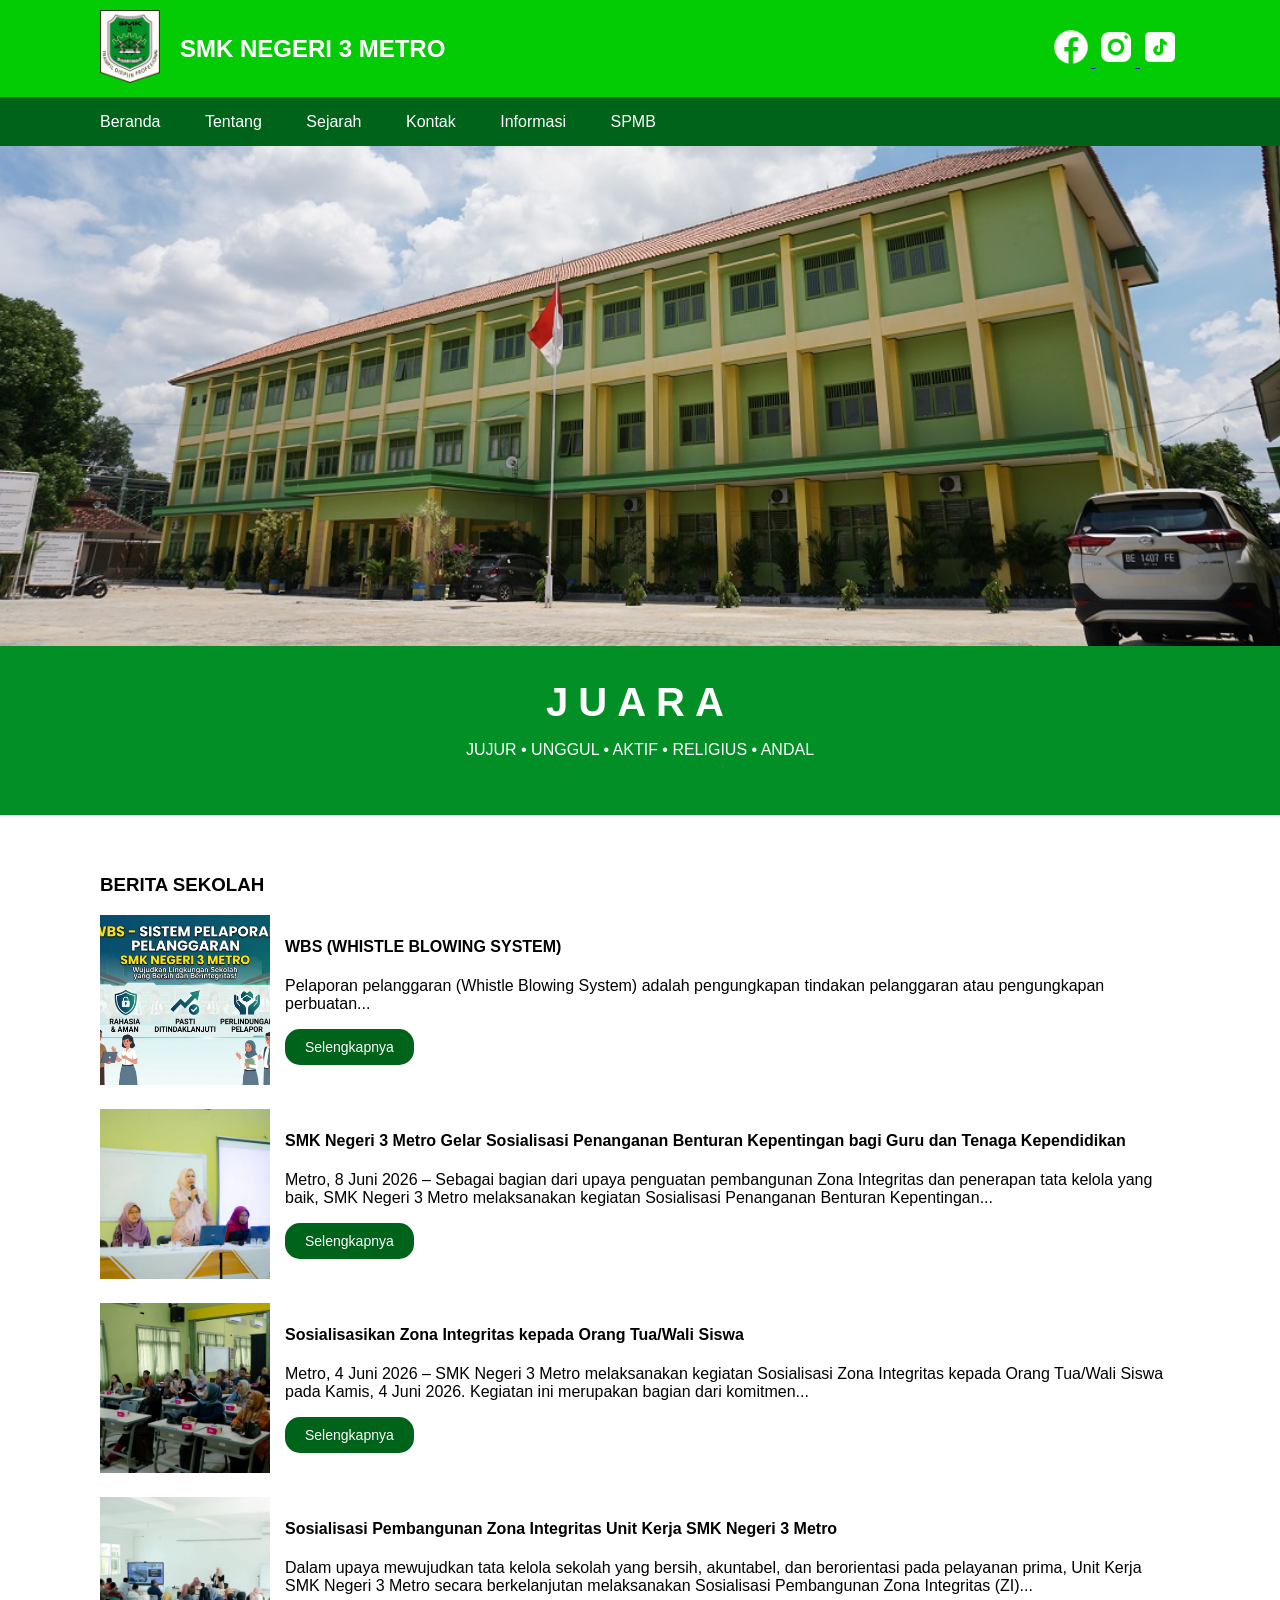
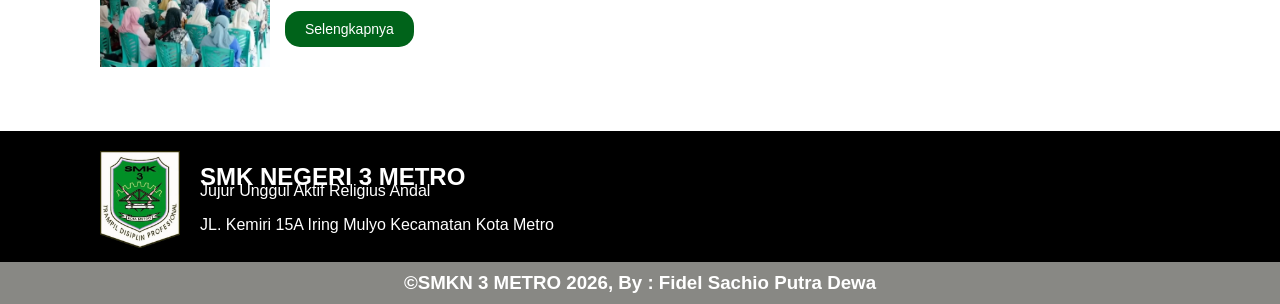
<file: index.html>
<!DOCTYPE html>
<html lang="en">
<head>
    <meta charset="UTF-8">
    <meta name="viewport" content="width=device-width, initial-scale=1.0">
    <title>SMKN 3 METRO</title>
    <link rel="stylesheet" href="assets/css/style.css">
</head>

<body>
    
    <header class="main-header">
        <div class="container">
            <div class="header-content">
                <div class="header-logo">
                    <img src="assets/images/logo.webp" alt="Logo Sekolah">
                </div>
                <h1>SMK NEGERI 3 METRO</h1>
                <div class="header-sosmed">
                    <a href="https://facebook.com">
                        <img src="assets/images/icons8-facebook-96.png" alt="logo fb">
                    </a>
                    <a href="https://instagram.com">
                        <img src="assets/images/icons8-instagram-96.png" alt="logo ig">
                    </a>
                    <a href="https://tiktok.com">
                        <img src="assets/images/icons8-tiktok-96.png" alt="logo tiktok">
                </div>
            </div>
        </div>
    </header>
    <div class="header-sub">
        <div class="container">
            <div class="header-nav">
                <a href="#Beranda">Beranda</a>
                <a href="#Tentang">Tentang</a>
                <a href="#Sejarah">Sejarah</a>
                <a href="#Kontak">Kontak</a>
                <a href="#Informasi">Informasi</a>
                <a href="#SPMB">SPMB</a>
            </div>
        </div>
    </div>
    <div class="banner">
        <img src="assets/images/Banner.jpg" alt="Banner Web">
    </div>
    <div class="tagline">
        <h3>JUARA</h3>
        <p>JUJUR • UNGGUL • AKTIF • RELIGIUS • ANDAL</p>
    </div>
    <!-- Mulai bagian berita -->
    <div id="berita">
        <div class="container">
            <h3>BERITA SEKOLAH</h3>
            <div class="berita-data">
                <div class="berita-gambar">
                    <img src="assets/images/gambar berita 1.webp" alt="Gambar Berita">
                </div>
                <div class="berita-deskripsi">
                    <h4>WBS (WHISTLE BLOWING SYSTEM)</h4>
                    <p>Pelaporan pelanggaran (Whistle Blowing System) adalah pengungkapan tindakan pelanggaran atau pengungkapan perbuatan...</p>
                    <a href="https://smkn3metro.sch.id/berita/whistle-blowing-system-wbs" class="berita-tombol">Selengkapnya</a>
                </div>
            </div>
            <div class="berita-data">
                <div class="berita-gambar">
                    <img src="assets/images/gambar berita 2.webp" alt="Gambar Berita">
                </div>
                <div class="berita-deskripsi">
                    <h4>SMK Negeri 3 Metro Gelar Sosialisasi Penanganan Benturan Kepentingan bagi Guru dan Tenaga Kependidikan</h4>
                    <p>Metro, 8 Juni 2026 – Sebagai bagian dari upaya penguatan pembangunan Zona Integritas dan penerapan tata kelola yang baik, SMK Negeri 3 Metro melaksanakan kegiatan Sosialisasi Penanganan Benturan Kepentingan...</p>
                    <a href="https://smkn3metro.sch.id/berita/smk-negeri-3-metro-gelar-sosialisasi-penanganan-benturan-kepentingan-bagi-guru-dan-tenaga-kependidikan" class="berita-tombol">Selengkapnya</a>
                </div>
            </div>
            <div class="berita-data">
                <div class="berita-gambar">
                    <img src="assets/images/gambar berita 3.webp" alt="Gambar Berita">
                </div>
                <div class="berita-deskripsi">
                    <h4>Sosialisasikan Zona Integritas kepada Orang Tua/Wali Siswa</h4>
                    <p>Metro, 4 Juni 2026 – SMK Negeri 3 Metro melaksanakan kegiatan Sosialisasi Zona Integritas kepada Orang Tua/Wali Siswa pada Kamis, 4 Juni 2026. Kegiatan ini merupakan bagian dari komitmen...</p>
                    <a href="https://smkn3metro.sch.id/berita/sosialisasikan-zona-integritas-kepada-orang-tuawali-siswa" class="berita-tombol">Selengkapnya</a>
                </div>
            </div>
            <div class="berita-data">
                <div class="berita-gambar">
                    <img src="assets/images/gambar berita 4.webp" alt="Gambar Berita">
                </div>
                <div class="berita-deskripsi">
                    <h4>Sosialisasi Pembangunan Zona Integritas Unit Kerja SMK Negeri 3 Metro</h4>
                    <p>Dalam upaya mewujudkan tata kelola sekolah yang bersih, akuntabel, dan berorientasi pada pelayanan prima, Unit Kerja SMK Negeri 3 Metro secara berkelanjutan melaksanakan Sosialisasi Pembangunan Zona Integritas (ZI)...</p>
                    <a href="https://smkn3metro.sch.id/berita/sosialisasi-pembangunan-zona-integritas-unit-kerja-smk-negeri-3-metro" class="berita-tombol">Selengkapnya</a>
                </div>
            </div>
        </div>
    </div>
    <!-- Selesai bagian berita -->
    <footer class="main-footer">
        <div class="container">
            <div class="footer-content">
                <div class="footer-logo">
                    <img src="assets/images/logo.webp" alt="Logo Sekolah">
                </div>
                <div class="footer-deskripsi">
                <h1>SMK NEGERI 3 METRO</h1>
                <p>Jujur Unggul Aktif Religius Andal</p>

                <p>JL. Kemiri 15A Iring Mulyo Kecamatan Kota Metro</p>
                </div>
            </div>
        </div>
    </footer>
    <div class="footer-sub">
        <div class="container">
            <div class="footer-nav">
               <h3>©SMKN 3 METRO 2026, By : Fidel Sachio Putra Dewa</h3>
            </div>
        </div>
    </div>
</body>

</html>
</file>
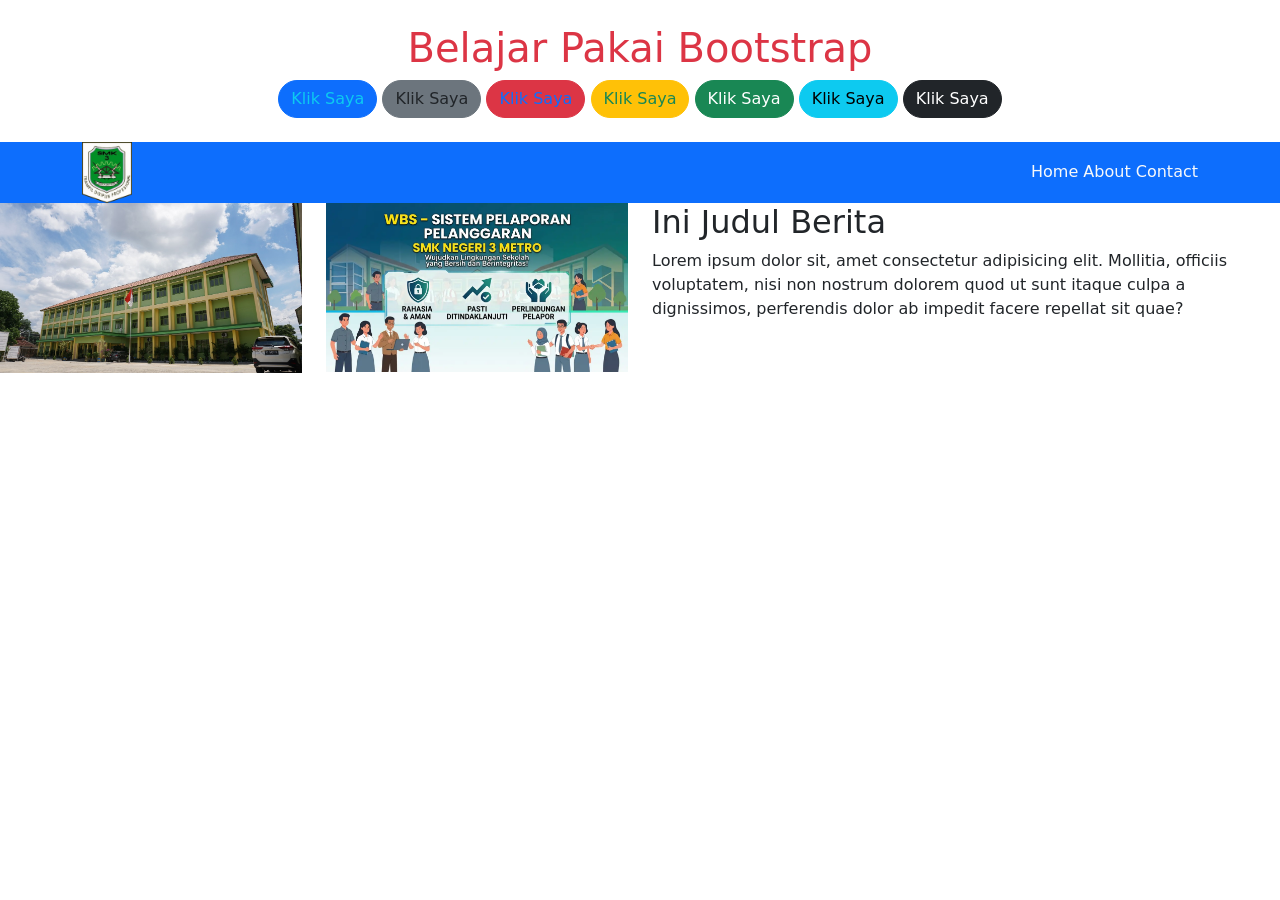
<file: bootstrap.html>
<!DOCTYPE html>
<html lang="en">
<head>
    <meta charset="UTF-8">
    <meta name="viewport" content="width=device-width, initial-scale=1.0">
    <title>Belajar Bootstrap</title>
    <link rel="stylesheet" href="https://cdn.jsdelivr.net/npm/bootstrap@5.3.8/dist/css/bootstrap.min.css">
</head> 
<body>

    <div class="container text-center">
        <h1 class="text-danger mt-4">Belajar Pakai Bootstrap</h1>
        <!-- warna di Buttom : 
         primary (biru)
         secondary (abu-abu)
         danger (merah)
         warning (kuning)
         success (hijau)
         info (biru muda)
         dark (hitam)
         light (putih)
         -->
         <button class="btn btn-primary text-info rounded-pill">Klik Saya</button>
         <button class="btn btn-secondary text-dark rounded-pill">Klik Saya</button>
         <button class="btn btn-danger text-primary rounded-pill">Klik Saya</button>
        <button class="btn btn-warning text-success rounded-pill">Klik Saya</button>
        <button class="btn btn-success rounded-pill">Klik Saya</button>
        <button class="btn btn-info rounded-pill">Klik Saya</button>
        <button class="btn btn-dark rounded-pill">Klik Saya</button>
    </div>
    <!-- 
    Tugas : Buat header berwarna biru, dan tuliskan link nya berwarna putih
    Hint : Gunakan bg-
    -->
    <header class="bg-primary mt-4">
        <div class="container d-flex align-items-center">
            <div>
                <img src="assets/images/logo.webp" width="50px">
            </div>
            <div class="ms-auto ">
                <a href="a" class="text-light text-decoration-none">Home</a>
                <a href="a" class="text-light text-decoration-none">About</a>
                <a href="a" class="text-light text-decoration-none">Contact</a>
            </div>
        </div>
    </header>
    
    <!-- GRID SYSTEM -->
    <div class="row">
        <div class="col-md-3">
            <img src="assets/images/Banner.jpg" width="100%">
        </div>
        <div class="col-md-3">
            <img src="assets/images/gambar berita 1.webp" width="100%">
        </div>
        <div class="col-md-6">
            <h2>Ini Judul Berita</h2>
            <p>Lorem ipsum dolor sit, amet consectetur adipisicing elit. Mollitia, officiis voluptatem, nisi non nostrum dolorem quod ut sunt itaque culpa a dignissimos, perferendis dolor ab impedit facere repellat sit quae?    </p>
        </div>
    </div>
</body>
</html>
</file>
<file: assets/css/style.css>
* {
    box-sizing: border-box;
}

body {
    margin: 0;
    font-family: 'Segoe UI', Tahoma, Geneva, Verdana, sans-serif;
}

.container {
    max-width: 1080px;
    margin: 0 auto;
}

.main-header {
    background-color: rgb(4, 204, 4);
}

.header-logo img {
    width: 60px;
    margin: 10px 0;
}

.header-content {
    display: flex;
    align-items: center;
}

.header-sosmed {
    margin-left: auto;
}

.header-sosmed img {
    width: 40px;
}

.header-content h1 {
    margin-left: 20px;
    color: #ffffff;
    font-size: 24px;
}

.header-sub {
    background-color: #00631a;
}

.header-nav {
    margin: 0 -60px;
}

.header-nav a {
    padding: 15px 20px;
    display: inline-block;
    color: #ffffff;
    text-decoration: none;
}

.banner img {
    width: 100%;
    height: 500px;
    object-fit: cover;
    object-position: bottom;
}

.tagline {
    text-align: center;
    background-color: #018F26;
    padding: 40px 20px;
    margin-top: -5px;
    color: #ffffff;
}

.tagline h3 {
    font-size: 40px;
    margin-bottom: 10px;
    margin-top: -5px;
    letter-spacing: 10px;
}

#berita {
    padding: 40px 0px;
}

.berita-data {
    display: flex;
    align-items: center;
    gap: 15px;
    margin-bottom: 20px;
}

.berita-gambar img {
    width: 170px;
    height: 170px;
    object-fit: cover;
}

.berita-deskripsi h4 {
    margin-top: 0px;
}

.berita-tombol {
    text-decoration: none;
    background-color: #00631a;
    color: #ffffff;
    padding: 10px 20px;
    font-size: 14px;
    display: inline-block;
    border-radius: 15px;
}

.container {
    max-width: 1080px;
    margin: 0 auto;
}

.main-footer {
    background-color: #000000;
}

.footer-logo img {
    width: 60px;
    margin: 10px 0;
}

.footer-content {
    display: flex;
    align-items: center;
}

.footer-deskripsi {
    color: #ffffff;
}

.footer-content img {
    width: 80px;
    margin-top: 20px;
}

.footer-deskripsi h1 {
    margin-bottom: -25px;
    margin-left: 20px;
    font-size: 24px;
    margin-top: 10px;
}

.footer-deskripsi p {
    margin-bottom: 5px;
    margin-left: 20px; 
}

.footer-sub {
    background-color: #888884;
}

.footer-nav {
    margin: 0 -60px;
    text-align: center;
}

.footer-nav h3 {
    padding: 10px 10px;
    display: inline-block;
    color: #ffffff;
    margin-top: 0px;
    margin-bottom: 0px;
}
</file>
